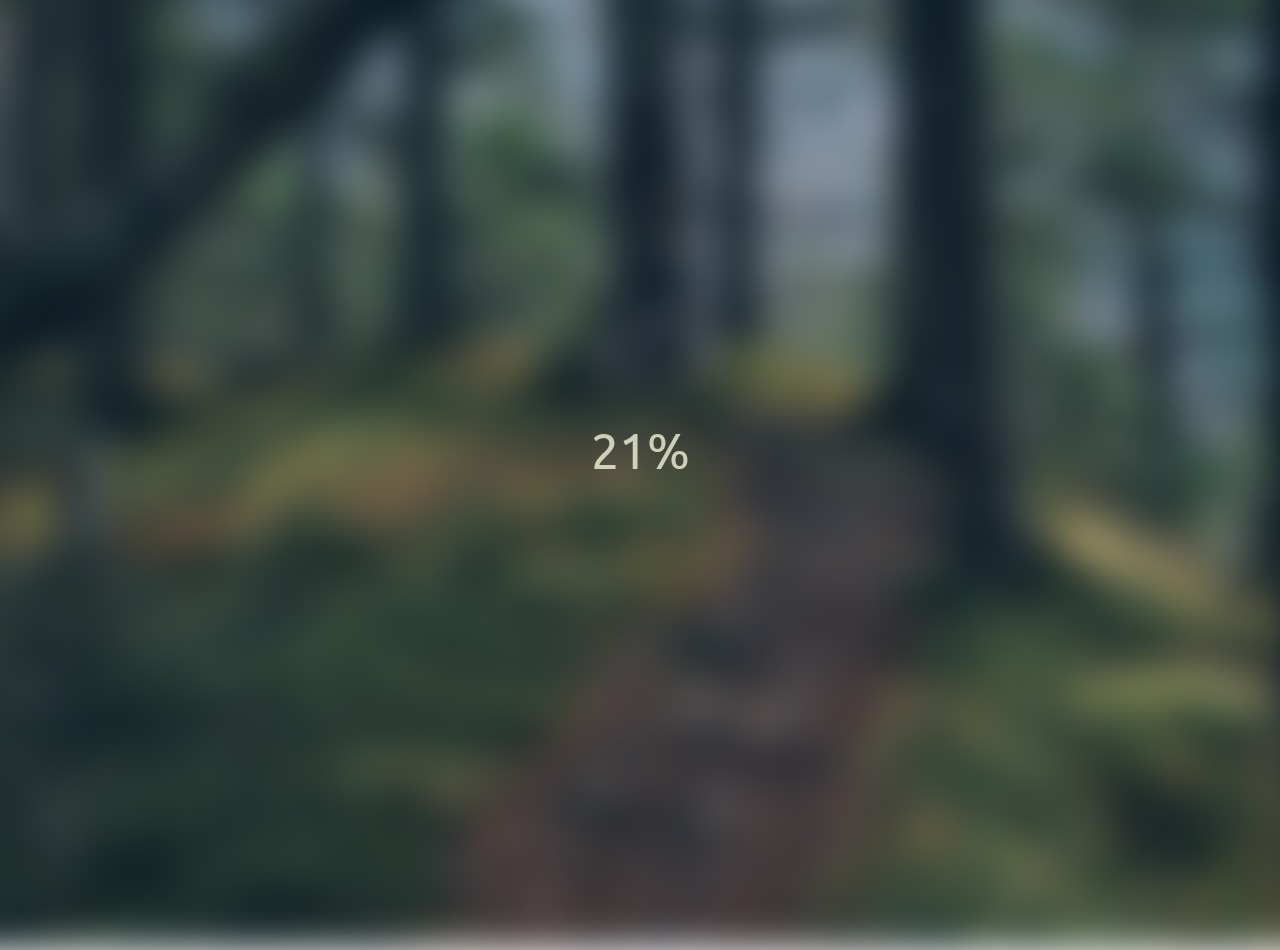
<file: blurry-loading/index.html>
<!DOCTYPE html>
<html lang="en">
  <head>
    <meta charset="UTF-8" />
    <meta http-equiv="X-UA-Compatible" content="IE=edge" />
    <meta name="viewport" content="width=device-width, initial-scale=1.0" />
    <link rel="stylesheet" href="style.css" />
    <link
      rel="stylesheet"
      href="https://cdnjs.cloudflare.com/ajax/libs/font-awesome/6.0.0-beta2/css/all.min.css"
      integrity="sha512-YWzhKL2whUzgiheMoBFwW8CKV4qpHQAEuvilg9FAn5VJUDwKZZxkJNuGM4XkWuk94WCrrwslk8yWNGmY1EduTA=="
      crossorigin="anonymous"
      referrerpolicy="no-referrer"
    />
    <title>Blurry Loading</title>
  </head>
    <section class="background"></section>
    <div class="loading-text">%0</div>
    <script src="script.js"></script>
  </body>
</html>
</file>
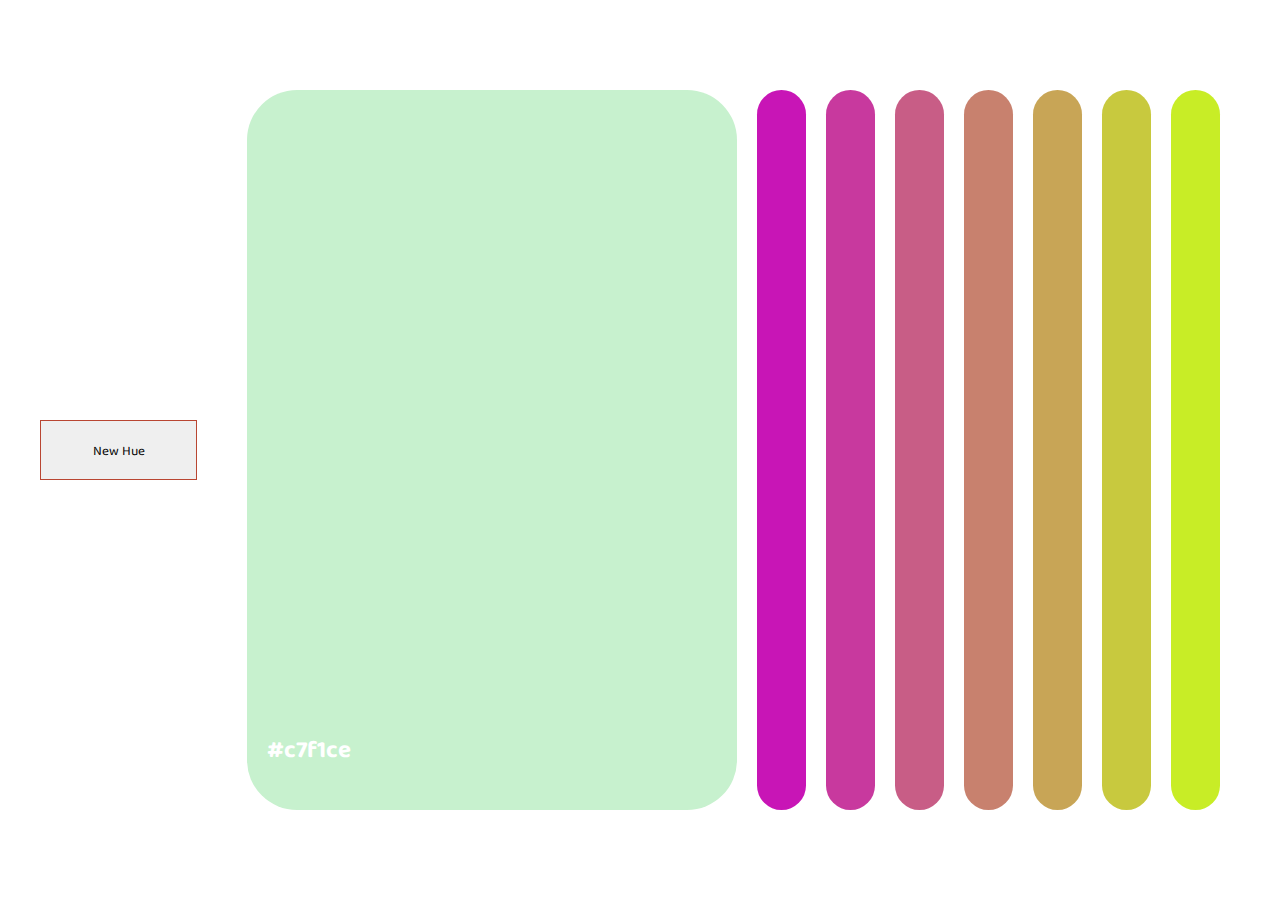
<file: expanding-hue-cards/index.html>
<!DOCTYPE html>
<html lang="en">
  <head>
    <meta charset="UTF-8" />
    <meta http-equiv="X-UA-Compatible" content="IE=edge" />
    <meta name="viewport" content="width=device-width, initial-scale=1.0" />
    <link rel="stylesheet" href="./style.css" />
    <link
      rel="stylesheet"
      href="https://cdnjs.cloudflare.com/ajax/libs/font-awesome/6.0.0-beta2/css/all.min.css"
      integrity="sha512-YWzhKL2whUzgiheMoBFwW8CKV4qpHQAEuvilg9FAn5VJUDwKZZxkJNuGM4XkWuk94WCrrwslk8yWNGmY1EduTA=="
      crossorigin="anonymous"
      referrerpolicy="no-referrer"
    />
    <title>Expanding Hue Cards</title>
  </head>
  <body>
    <button onclick="newHue()" class="btn" style="position: relative">
      New Hue
    </button>
    <div class="container"></div>

    <script src="script.js"></script>
  </body>
</html>
</file>
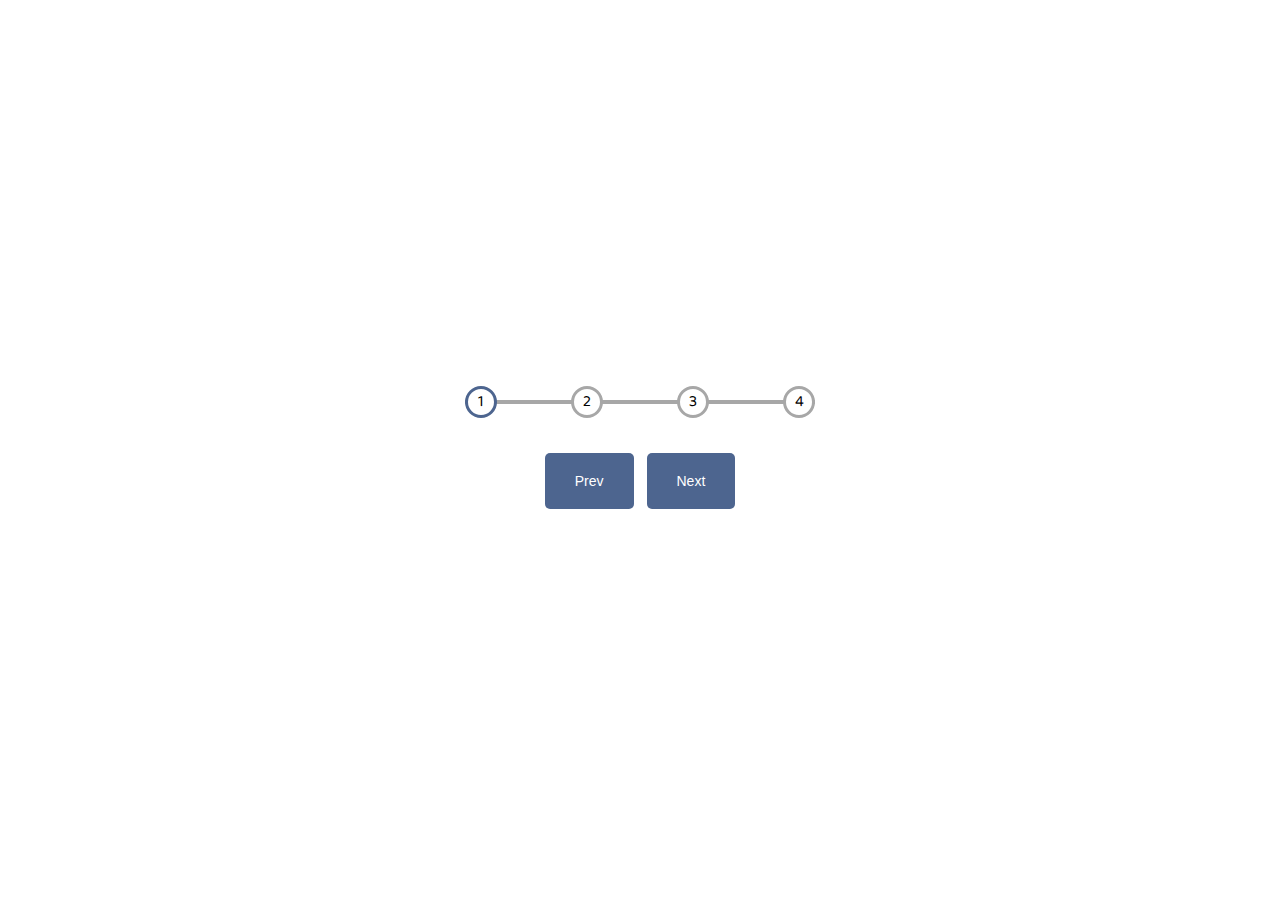
<file: progress-steps/index.html>
<!DOCTYPE html>
<html lang="en">
  <head>
    <meta charset="UTF-8" />
    <meta http-equiv="X-UA-Compatible" content="IE=edge" />
    <meta name="viewport" content="width=device-width, initial-scale=1.0" />
    <link rel="stylesheet" href="style.css" />
    <link
      rel="stylesheet"
      href="https://cdnjs.cloudflare.com/ajax/libs/font-awesome/6.0.0-beta2/css/all.min.css"
      integrity="sha512-YWzhKL2whUzgiheMoBFwW8CKV4qpHQAEuvilg9FAn5VJUDwKZZxkJNuGM4XkWuk94WCrrwslk8yWNGmY1EduTA=="
      crossorigin="anonymous"
      referrerpolicy="no-referrer"
    />
    <title>Progress Steps</title>
  </head>
  <body>
    <div class="container">
      <div class="progress-container">
        <div class="progress" id="progress"></div>
        <div class="circle active">1</div>
        <div class="circle">2</div>
        <div class="circle">3</div>
        <div class="circle">4</div>
      </div>
      <button class="button" id="prev">Prev</button>
      <button class="button" id="next">Next</button>
    </div>

    <script src="script.js"></script>
  </body>
</html>
</file>
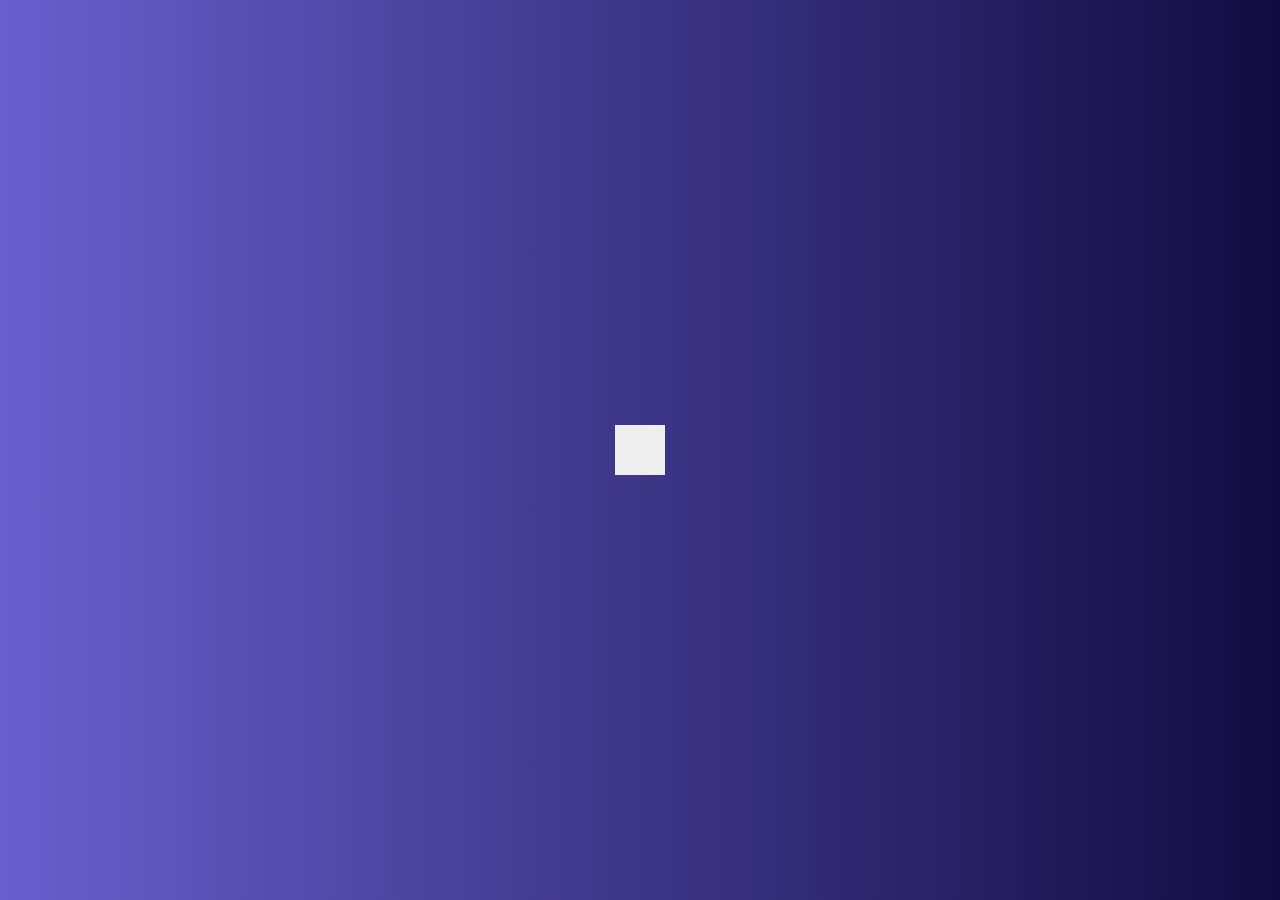
<file: search-widged/index.html>
<!DOCTYPE html>
<html lang="en">
  <head>
    <meta charset="UTF-8" />
    <meta http-equiv="X-UA-Compatible" content="IE=edge" />
    <meta name="viewport" content="width=device-width, initial-scale=1.0" />
    <link rel="stylesheet" href="style.css" />
    <link
      rel="stylesheet"
      href="https://cdnjs.cloudflare.com/ajax/libs/font-awesome/6.0.0-beta2/css/all.min.css"
      integrity="sha512-YWzhKL2whUzgiheMoBFwW8CKV4qpHQAEuvilg9FAn5VJUDwKZZxkJNuGM4XkWuk94WCrrwslk8yWNGmY1EduTA=="
      crossorigin="anonymous"
      referrerpolicy="no-referrer"
    />
    <title>Search Widget</title>
  </head>
  <body>
    <div class="container">
      <button class="btn" id="searchButton">
        <i class="fas fa-search"></i></button
      ><input type="text" placeholder="Search" id="input" />
    </div>

    <script src="script.js"></script>
  </body>
</html>
</file>
<file: blurry-loading/style.css>
@import url("https://fonts.googleapis.com/css?family=Ubuntu");

* {
  box-sizing: border-box;
}

body {
  font-family: "Ubuntu", sans-serif;
  display: flex;
  align-items: center;
  justify-content: center;
  height: 100vh;
  margin: 0;
  overflow: hidden;
}

section.background {
  background-image: url("background.jpg");
  background-repeat: no-repeat;
  background-position-x: center;
  background-position-y: center;

  position: absolute;
  top: -50px;
  left: -50px;
  width: calc(100vw + 100px);
  height: calc(100vh + 100px);
  z-index: -1;
  filter: blur(0px);
}

.loading-text {
  font-size: 50px;
  color: beige;
}
</file>
<file: expanding-hue-cards/style.css>
@import url("https://fonts.googleapis.com/css2?family=Baloo+Chettan+2:wght@700&display=swap");

* {
  box-sizing: border-box;
}

body {
  font-family: "Baloo Chettan 2", cursive;
  display: flex;
  align-items: center;
  justify-content: center;
  height: 100vh;
  margin: 0;
  overflow: hidden;
}

.container {
  display: flex;
  margin-right: 50px;
  width: 90vw;
}

.panel {
  height: 80vh;
  border-radius: 50px;
  color: #fff;
  cursor: pointer;
  flex: 0.5;
  margin: 10px;
  position: relative;
  transition: flex 0.7s ease-in;
}

.panel h3 {
  font-size: 24px;
  position: absolute;
  bottom: 20px;
  left: 20px;
  opacity: 0;
  cursor: text;
}

.panel.active {
  flex: 5;
}

.panel.active h3 {
  opacity: 1;
}

@media (max-width: 480px) {
  .container {
    width: 100vw;
  }

  .panel:nth-of-type(4),
  .panel:nth-of-type(4) {
    display: none;
  }
}

.btn {
  font-family: "Baloo Chettan 2", cursive;
  width: 180px;
  height: 60px;
  cursor: pointer;
  border: 1px solid #b94632;
  outline: none;
  transition: 0.4s ease-in;
  margin: 0 40px 0 40px;
}

.btn:hover {
  background: #b94632;
  color: #fff;
}
</file>
<file: progress-steps/style.css>
@import url("https://fonts.googleapis.com/css2?family=Baloo+Chettan+2:wght@700&display=swap");

:root {
  --line-border-active: rgb(77, 101, 143);
  --line-border-inactive: rgb(167, 167, 167);
}

* {
  box-sizing: border-box;
}

body {
  font-family: "Baloo Chettan 2", cursive;
  display: flex;
  align-items: center;
  justify-content: center;
  height: 100vh;
  margin: 0;
  overflow: hidden;
}

.container {
  text-align: center;
}

.progress-container {
  display: flex;
  justify-content: space-between;
  position: relative;
  max-width: 100%;
  margin-bottom: 30px;
  width: 350px;
}

.progress-container::before {
  content: "";
  height: 4px;
  width: 100%;
  left: 0;
  position: absolute;
  background: var(--line-border-inactive);
  top: 50%;
  transform: translateY(-50%);
  z-index: -2;
}
.progress {
  height: 4px;
  width: 0%;
  left: 0;
  position: absolute;
  background: var(--line-border-active);
  top: 50%;
  transform: translateY(-50%);
  z-index: -1;
  transition: 0.4s ease;
}

.circle {
  height: 32px;
  width: 32px;
  border-radius: 50%;
  border-style: solid;
  border-color: var(--line-border-inactive);
  align-items: center;
  background-color: white;
  transition: 0.4s ease;
}

.circle.active {
  border-color: var(--line-border-active);
}

.button {
  margin: 5px;
  padding: 20px 30px;
  background-color: var(--line-border-active);
  border: 0;
  color: white;
  border-radius: 5px;
  cursor: pointer;
  transition: 0.4s ease;
  font-size: 14px;
}

.button.inactive {
  cursor: not-allowed;
  background-color: var(--line-border-inactive);
}

.button:active {
  transform: scale(0.98);
}

.button:focus {
  outline: 0;
}
</file>
<file: search-widged/style.css>
@import url("https://fonts.googleapis.com/css2?family=Baloo+Chettan+2:wght@700&display=swap");

* {
  box-sizing: border-box;
}

body {
  font-family: "Baloo Chettan 2", cursive;
  display: flex;
  flex-direction: column;
  align-items: center;
  justify-content: center;
  height: 100vh;
  margin: 0;
  overflow: hidden;
  background-image: linear-gradient(90deg, rgb(106, 95, 205), rgb(17, 12, 65));
}

/* TODO: Search Button Classes 
   TODO: Hidden Search Widged Classes */

.container {
  height: 50px;
  position: relative;
}

#searchButton {
  width: 50px;
  height: 50px;
  border: 0;
  transition: 0.3s ease;
  position: absolute;
  cursor: pointer;
  top: 0;
  left: 0;
  font-size: 24px;
  transition: transform 0.3s ease;
}

#input {
  width: 50px;
  height: 50px;
  border: 0;
  font-size: 18px;
  padding: 15px;
  z-index: -1;
  transition: width 0.3s ease;
}

#searchButton.active {
  transform: translateX(198px);
  outline: none;
}

#input.active {
  width: 200px;
  outline: none;
}
</file>
